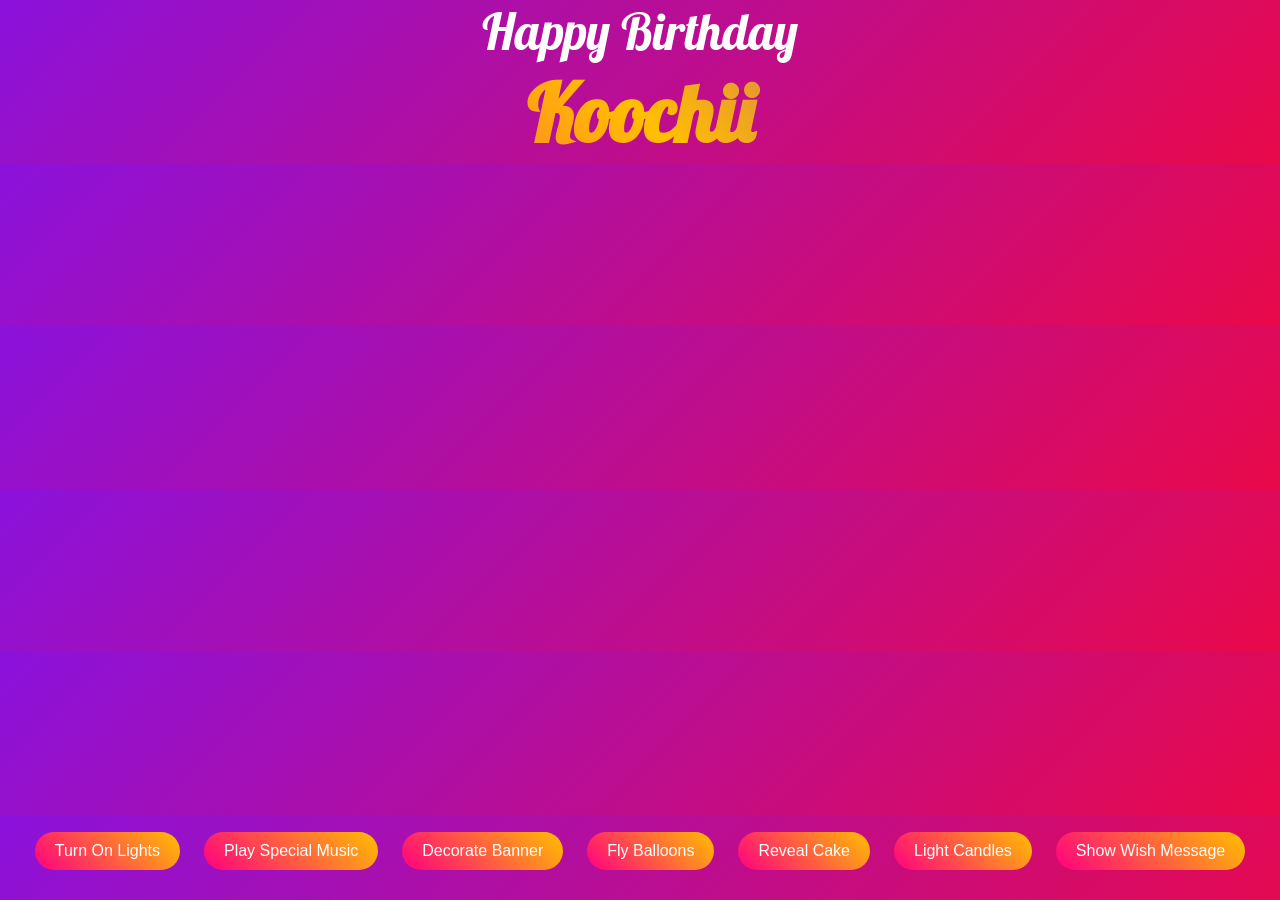
<file: celeb1.html>
<!DOCTYPE html>
<html lang="en">
<head>
    <title>Happy Birthday Koochii!!</title>
    <meta charset="UTF-8" />
    <meta name="viewport" content="width=device-width, initial-scale=1.0">
    <link href="https://fonts.googleapis.com/css?family=Lobster|Montserrat" rel="stylesheet">
    <style>
        body {
            font-family: 'Montserrat', sans-serif;
            background: linear-gradient(135deg, #8b12dc, #e90949);
            margin: 0;
            padding: 0;
            text-align: center;
            overflow-x: hidden;
            position: relative;
            transition: background 1s ease-in-out;
        }

        .balloons {
            position: absolute;
            bottom: -150px;
            font-size: 3rem;
            display: inline-block;
            animation: floatUp 7s ease-in-out infinite;
        }

        @keyframes floatUp {
            0% { bottom: -150px; opacity: 0; }
            50% { opacity: 1; }
            100% { bottom: 100%; opacity: 0; }
        }

        .cake {
            position: relative;
            width: 250px;
            height: 200px;
            margin: 25px auto;
            background: #ce6b07;
            border-radius: 50% 50% 0 0;
            box-shadow: 0px 20px 30px rgba(0, 0, 0, 0.4);
            display: none;
        }

        .cake .velas {
            display: flex;
            justify-content: space-around;
            position: relative;
            top: -20px;
        }

        .cake .fuego {
            width: 10px;
            height: 10px;
            background: #8b12dc;
            border-radius: 50%;
            animation: flicker 0.5s infinite alternate;
        }

        @keyframes flicker {
            0% { opacity: 1; }
            50% { opacity: 0.8; }
            100% { opacity: 1; }
        }

        .cake .bizcocho {
            background: #fff066;
            border-radius: 50%;
            width: 100%;
            height: 20px;
            position: absolute;
            bottom: 0;
        }

        .cake .cake-text {
            position: absolute;
            top: 50%;
            left: 50%;
            transform: translate(-50%, -50%);
            font-size: 24px;
            font-family: 'Lobster', monospace;
            color: #700303;
        }

        button {
            background: linear-gradient(45deg, #ff0080, #ffbf00);
            border: none;
            padding: 10px 20px;
            color: white;
            font-size: 16px;
            border-radius: 50px;
            margin: 10px;
            cursor: pointer;
            transition: background 0.5s, transform 0.3s;
        }

        button:hover {
            background: linear-gradient(45deg, #ffbf00, #ff0080);
            transform: scale(1.1);
        }

        .message p {
            font-size: 50px;
            font-family: 'Lobster', cursive;
            color: #fff;
            margin: 0;
        }

        .message .koochii {
            font-size: 80px;
            font-weight: bold;
            background: linear-gradient(45deg, #ff0080, #ffbf00, #8b12dc);
            -webkit-background-clip: text;
            color: transparent;
            animation: animateText 3s infinite;
        }

        @keyframes animateText {
            0% {
                background-position: 0% 50%;
            }
            50% {
                background-position: 100% 50%;
            }
            100% {
                background-position: 0% 50%;
            }
        }

        .wish-message {
            font-size: 40px;
            color: #fff;
            margin-top: 20px;
            display: none;
            font-family: cursive;
        }

        .container {
            position: relative;
        }

        .navbar {
            position: fixed;
            bottom: 20px;
            width: 100%;
            z-index: 1000;
        }

        .banner {
            position: relative;
            top: -100px; /* Start hidden above the viewport */
            width: 100%;
            background-color: #ffccff; /* Default background color */
            padding: 10px 0;
            color: #ff0080; /* Default text color */
            font-size: 30px;
            z-index: 0;
            display: none; /* Initially hidden */
        }

        .border-balloons {
            position: absolute;
            width: 100%;
            height: 100%;
            top: 0;
            left: 0;
            pointer-events: none;
        }

        .balloon {
            width: 50px;
            height: 80px;
            border-radius: 50%;
            position: absolute;
            background-color: red;
        }

        /* Balloon positions for borders */
        .border-balloons .top-balloon { top: -50px; left: 50%; }
        .border-balloons .bottom-balloon { bottom: -50px; left: 50%; }
        .border-balloons .left-balloon { top: 50%; left: -50px; }
        .border-balloons .right-balloon { top: 50%; right: -50px; }

        @media screen and (max-width: 768px) {
            .cake {
                width: 150px;
                height: 100px;
            }
            .message p {
                font-size: 30px;
            }
            button {
                font-size: 14px;
                padding: 8px 15px;
            }
        }
    </style>
</head>
<body>
    <audio class="song" id="birthday_song" autoplay loop>
        <source src="hbd.mp3" type="audio/mp3">
        Your browser doesn't support audio playback.
    </audio>

    <div class="container">
        <div class="banner" id="banner">🎉 Happy Birthday Koochii 🎉</div>

        <div class="message">
            <p>Happy Birthday</p>
            <p class="koochii">Koochii</p>
        </div>

        <div class="cake" id="cake">
            <div class="velas">
                <div class="fuego"></div>
                <div class="fuego"></div>
                <div class="fuego"></div>
                <div class="fuego"></div>
                <div class="fuego"></div>
            </div>
            <div class="bizcocho"></div>
            <div class="cake-text">Happy Birthday 
                Koochii<br/>😺👻</div>
        </div>

        <div class="wish-message" id="wish_message">
            <p>🎉 Happy Birthday Koochii! Wishing you love, happiness, and all the best! 🎉</p>
        </div>

        <div class="navbar">
            <button id="turn_on">Turn On Lights</button>
            <button id="play">Play Special Music</button>
            <button id="banner_coming">Decorate Banner</button>
            <button id="balloons_flying">Fly Balloons</button>
            <button id="cake_fadein">Reveal Cake</button>
            <button id="light_candle">Light Candles</button>
            <button id="show_wish">Show Wish Message</button>
        </div>

        <div class="border-balloons" id="border-balloons"></div>
    </div>

    <script src="https://ajax.googleapis.com/ajax/libs/jquery/1.11.2/jquery.min.js"></script>
    <script>
        $(document).ready(function() {
            // Button for turning on the lights with a glow effect
            $('#turn_on').click(function() {
                $('body').css('background', 'radial-gradient(circle, #fff, #ff6666, #ffccff)');
                // Change font color when lights are turned on
                $('.message p').css('color', '#000'); // Change message font color
                $('#banner').css('color', '#000'); // Change banner font color
                $('.wish-message').css('color', '#000'); // Change wish message font color
            });

            // Button for playing music
            $('#play').click(function() {
                var audio = document.getElementById('birthday_song');
                audio.play();
            });

            // Button for flying balloons
            $('#balloons_flying').click(function() {
                addMoreBalloons();
            });

            // Button for showing the cake
            $('#cake_fadein').click(function() {
                $('#cake').fadeIn('slow');
            });

            // Button for lighting the candles
            $('#light_candle').click(function() {
                $('.fuego').css('background', '#ffbf00');
            });

            // Button for showing the wish message
            $('#show_wish').click(function() {
                $('#wish_message').fadeIn('slow');
            });

            // Button for decorating banner
            $('#banner_coming').click(function() {
                $('#banner').slideDown('slow');
            });

            // Function to add balloons dynamically
            function addMoreBalloons() {
                for (var i = 0; i < 20; i++) {
                    var balloon = $("<div class='balloons'>🎈</div>");
                    var position = Math.floor(Math.random() * $(window).width());
                    balloon.css({ 'left': position + 'px' });
                    $('body').append(balloon);
                }
            }
        });
    </script>
</body>
</html>
</file>
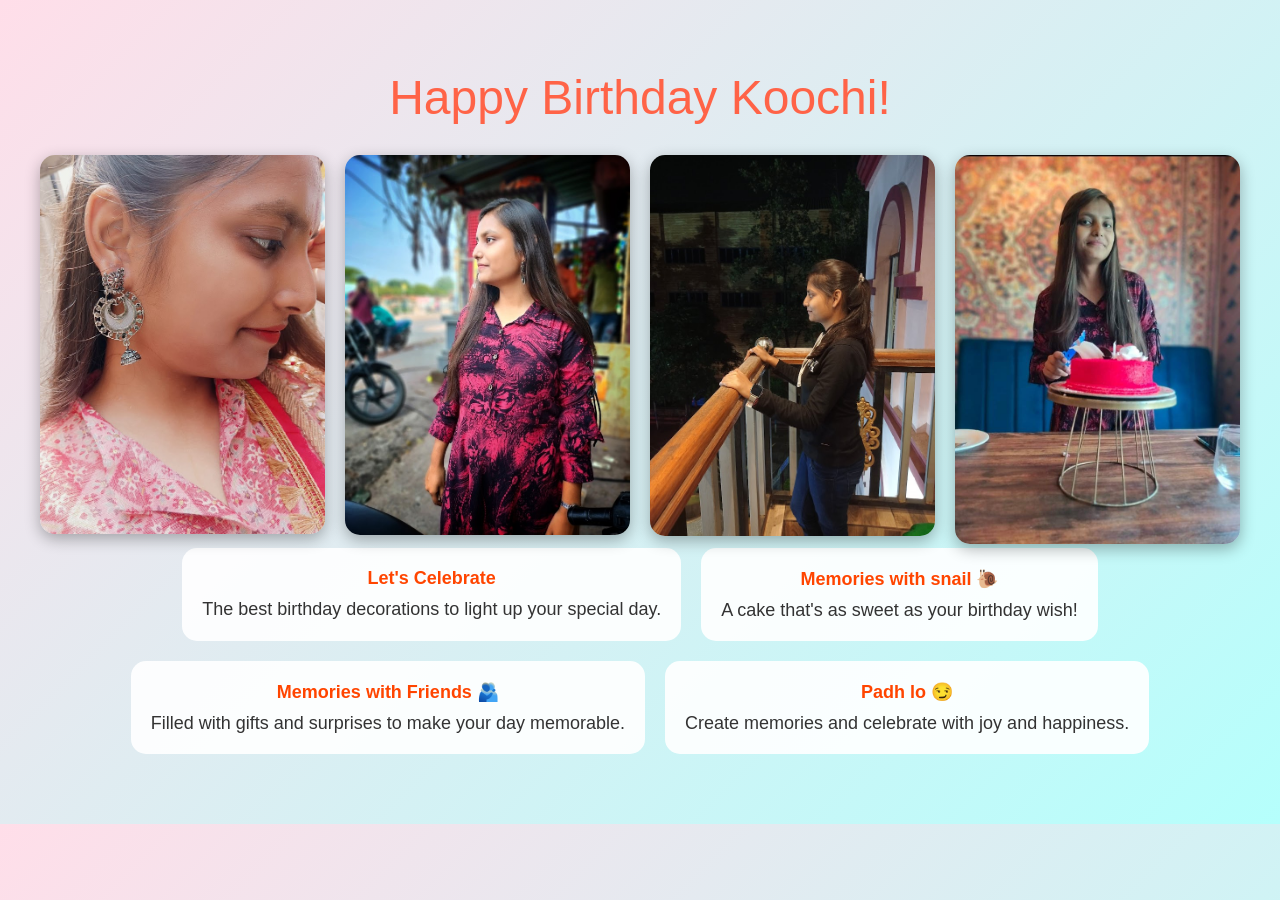
<file: koochi.html>
<!DOCTYPE html>
<html lang="en">
<head>
    <meta charset="UTF-8">
    <meta name="viewport" content="width=device-width, initial-scale=1.0">
    <title>Birthday Celebration</title>
    <style>
        body {
            font-family: 'Comic Sans MS', sans-serif;
            margin: 0;
            padding: 0;
            background: linear-gradient(135deg, #FFDEE9, #B5FFFC);
            overflow-x: hidden;
            color: #fff;
        }

        .container {
            max-width: 1200px; /* Increased width for better layout */
            margin: 50px auto;
            text-align: center;
            padding: 20px;
        }

        .title {
            font-size: 48px;
            margin-bottom: 30px;
            color: #FF6347;
            animation: pop-in 1.5s ease-out;
        }

        /* Balloons animation */
        .balloons {
            position: fixed;
            bottom: -150px;
            left: 0;
            width: 100%;
            height: 300px;
            z-index: -1;
            overflow: hidden;
        }

        .balloon {
            width: 60px;
            height: 80px;
            background-color: rgba(255, 99, 71, 0.7);
            border-radius: 50%;
            position: absolute;
            bottom: 0;
            animation: rise 5s infinite ease-in-out;
            box-shadow: 2px 2px 20px rgba(0, 0, 0, 0.1);
        }

        .balloon:nth-child(1) { left: 10%; animation-delay: 2s; background: #FF69B4; }
        .balloon:nth-child(2) { left: 15%; animation-delay: 3s; background: #FFD700; }
        .balloon:nth-child(3) { left: 25%; animation-delay: 4s; background: #32CD32; }
        .balloon:nth-child(4) { left: 35%; animation-delay: 2s; background: #87CEFA; }
        .balloon:nth-child(5) { left: 45%; animation-delay: 5s; background: #FF4500; }
        .balloon:nth-child(6) { left: 55%; animation-delay: 3s; background: #FFB6C1; }
        .balloon:nth-child(7) { left: 65%; animation-delay: 4s; background: #00FA9A; }
        .balloon:nth-child(8) { left: 75%; animation-delay: 1s; background: #FF6347; }
        .balloon:nth-child(9) { left: 85%; animation-delay: 6s; background: #4682B4; }
        .balloon:nth-child(10) { left: 95%; animation-delay: 4s; background: #DA70D6; }

        @keyframes rise {
            0% { transform: translateY(0); }
            100% { transform: translateY(-1000px); }
        }

        .content {
            display: flex;
            flex-wrap: wrap;
            gap: 20px;
            justify-content: center;
        }

        .image-box {
            flex: 1;
            min-width: 280px;
            transition: transform 0.5s ease;
            perspective: 1000px;
        }

        .image-box img {
            width: 100%;
            height: auto;
            border-radius: 15px;
            box-shadow: 0 5px 15px rgba(0, 0, 0, 0.3);
            transform-style: preserve-3d;
            transform: rotateY(0deg);
        }

        .image-box:hover img {
            transform: rotateY(15deg);
        }

        .text-box {
            background-color: rgba(255, 255, 255, 0.9);
            color: #333;
            padding: 20px;
            border-radius: 15px;
            text-align: center;
            font-size: 18px;
            transition: transform 0.5s ease;
            min-width: 280px;
        }

        .text-box:hover {
            transform: rotateX(10deg) scale(1.05);
            box-shadow: 0 5px 20px rgba(0, 0, 0, 0.2);
        }

        .subheading {
            font-weight: bold;
            margin-bottom: 10px;
            color: #FF4500;
        }

        /* 3D Pop Animation */
        @keyframes pop-in {
            0% {
                transform: scale(0);
                opacity: 0;
            }
            100% {
                transform: scale(1);
                opacity: 1;
            }
        }

        /* Link Styling */
        a {
            color: #FF4500;
            text-decoration: none;
            font-weight: bold;
        }
        a:hover {
            color: #FF6347;
            text-decoration: underline;
        }
    </style>
</head>
<body>

    <!-- Balloons floating in background -->
    <div class="balloons">
        <div class="balloon"></div>
        <div class="balloon"></div>
        <div class="balloon"></div>
        <div class="balloon"></div>
        <div class="balloon"></div>
        <div class="balloon"></div>
        <div class="balloon"></div>
        <div class="balloon"></div>
        <div class="balloon"></div>
        <div class="balloon"></div>
    </div>

    <div class="container">
        <div class="title">Happy Birthday Koochi!</div>

        <div class="content">
            <div class="image-box">
                <img src="Image1.jpg" alt="Image1">
            </div>
            <div class="image-box">
                <img src="Image2.jpeg" alt="Image2">
            </div>
            <div class="image-box">
                <img src="IMG_20221204_185600.jpg" alt="Image3">
            </div>
            <div class="image-box">
                <img src="Image4.jpg" alt="Birthday Decorations">
            </div>
        </div>

        <div class="content">
            <div class="text-box">
                <div class="subheading"><a href="celeb1.html">Let's Celebrate</a></div>
                The best birthday decorations to light up your special day.
            </div>

            <div class="text-box">
                <div class="subheading"><a href="snail.html">Memories with snail 🐌</a></div>
                A cake that's as sweet as your birthday wish!
            </div>

            <div class="text-box">
                <div class="subheading"><a href="friends.html">Memories with Friends 🫂</a></div>
                Filled with gifts and surprises to make your day memorable.
            </div>

            <div class="text-box">
                <div class="subheading"><a href="personal.html">Padh lo 😏</a></div>
                Create memories and celebrate with joy and happiness.
            </div>
        </div>
    </div>

</body>
</html>
</file>
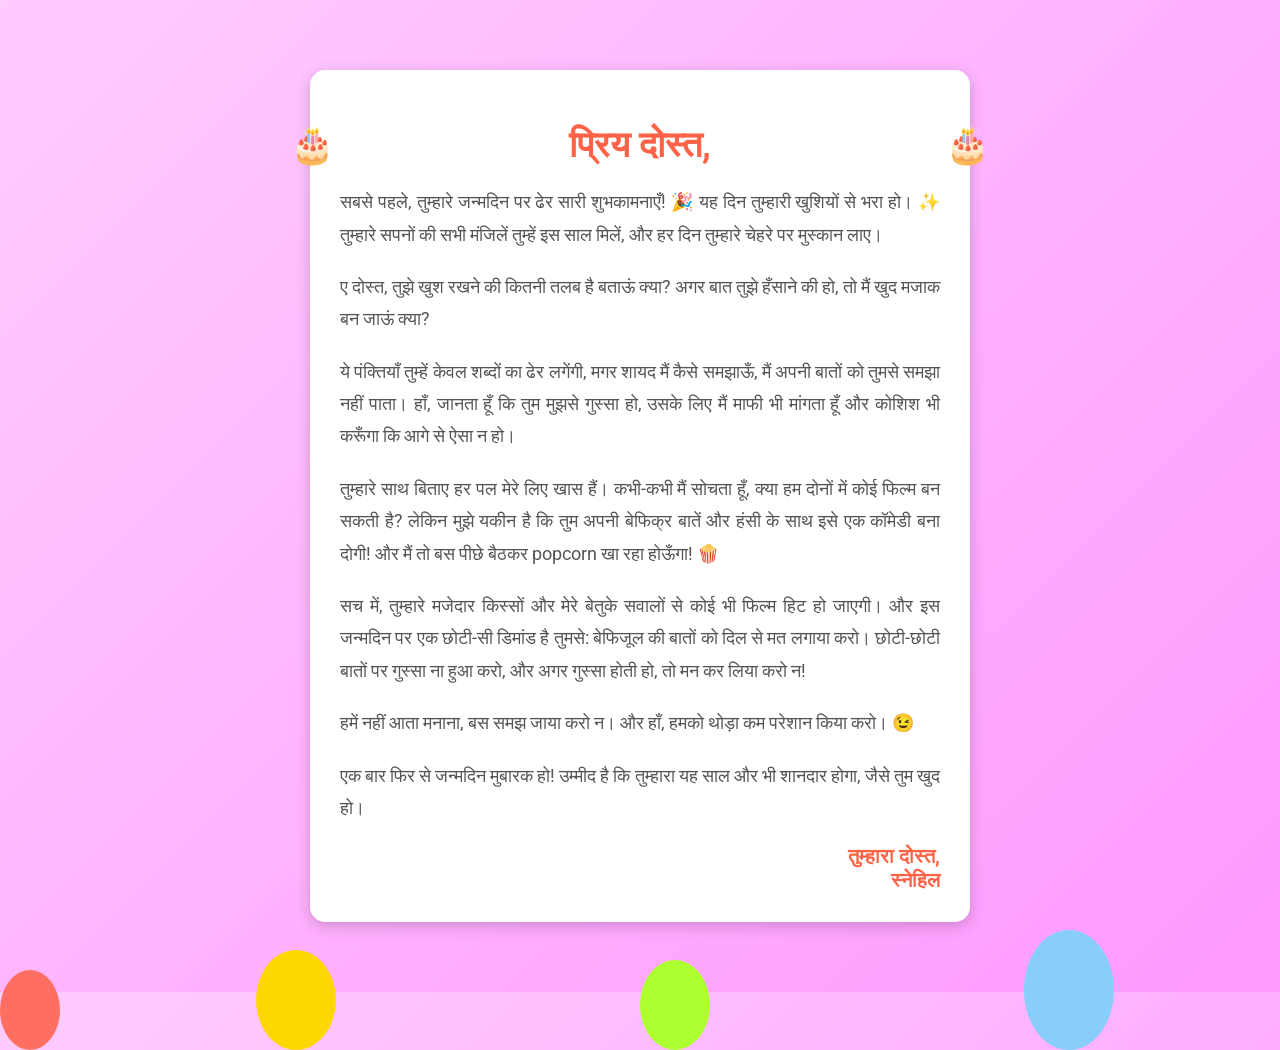
<file: personal.html>
<!DOCTYPE html>
<html lang="hi">
<head>
    <meta charset="UTF-8">
    <meta name="viewport" content="width=device-width, initial-scale=1.0">
    <title>जन्मदिन की शुभकामनाएँ!</title>
    <style>
        @import url('https://fonts.googleapis.com/css2?family=Roboto:wght@400;700&display=swap');
        
        body {
            font-family: 'Roboto', sans-serif;
            margin: 0;
            padding: 20px;
            background: linear-gradient(135deg, #ffccff 0%, #ff99ff 100%);
            color: #333;
            animation: background-move 10s infinite alternate;
        }

        @keyframes background-move {
            from { background-position: 0 0; }
            to { background-position: 100% 100%; }
        }

        .container {
            max-width: 600px;
            margin: 50px auto;
            background-color: #ffffff;
            padding: 30px;
            border-radius: 15px;
            box-shadow: 0 4px 15px rgba(0, 0, 0, 0.2);
            text-align: center;
        }

        h1 {
            font-size: 36px;
            color: #ff6347;
            margin-bottom: 20px;
            text-transform: uppercase;
            position: relative;
        }

        h1::before, h1::after {
            content: '🎂';
            font-size: 36px;
            position: absolute;
        }

        h1::before {
            left: -50px;
        }

        h1::after {
            right: -50px;
        }

        p {
            font-size: 18px;
            line-height: 1.8;
            color: #555;
            margin-bottom: 20px;
            text-align: justify;
        }

        .signature {
            text-align: right;
            font-size: 20px;
            font-weight: bold;
            margin-top: 20px;
            color: #ff6347;
        }

        .balloons {
            position: absolute;
            top: 0;
            left: 50%;
            transform: translateX(-50%);
            z-index: -1;
            width: 100%;
            height: 100vh;
            pointer-events: none;
        }

        .balloon {
            width: 60px;
            height: 80px;
            background-color: #FF6F61;
            border-radius: 50%;
            position: absolute;
            bottom: -150px;
            animation: float 6s infinite ease-in-out;
        }

        .balloon:nth-child(2) {
            background-color: #FFD700;
            width: 80px;
            height: 100px;
            left: 20%;
            animation-duration: 5.5s;
        }

        .balloon:nth-child(3) {
            background-color: #ADFF2F;
            width: 70px;
            height: 90px;
            left: 50%;
            animation-duration: 6.5s;
        }

        .balloon:nth-child(4) {
            background-color: #87CEFA;
            width: 90px;
            height: 120px;
            left: 80%;
            animation-duration: 7.5s;
        }

        @keyframes float {
            0% {
                transform: translateX(0) translateY(0);
            }
            50% {
                transform: translateX(30px) translateY(-100px);
            }
            100% {
                transform: translateX(0) translateY(0);
            }
        }
    </style>
</head>
<body>

    <div class="container">
        <h1>प्रिय दोस्त,</h1>
        <p>
            सबसे पहले, तुम्हारे जन्मदिन पर ढेर सारी शुभकामनाएँ! 🎉 
            यह दिन तुम्हारी खुशियों से भरा हो। ✨
            तुम्हारे सपनों की सभी मंजिलें तुम्हें इस साल मिलें, और हर दिन तुम्हारे चेहरे पर मुस्कान लाए।
        </p>
        <p>
            ए दोस्त, तुझे खुश रखने की कितनी तलब है बताऊं क्या? 
            अगर बात तुझे हँसाने की हो, तो मैं खुद मजाक बन जाऊं क्या?
        </p>
        <p>
            ये पंक्तियाँ तुम्हें केवल शब्दों का ढेर लगेंगी, 
            मगर शायद मैं कैसे समझाऊँ, मैं अपनी बातों को तुमसे समझा नहीं पाता। 
            हाँ, जानता हूँ कि तुम मुझसे गुस्सा हो, 
            उसके लिए मैं माफी भी मांगता हूँ और कोशिश भी करूँगा कि आगे से ऐसा न हो।
        </p>
        <p>
            तुम्हारे साथ बिताए हर पल मेरे लिए खास हैं। 
            कभी-कभी मैं सोचता हूँ, क्या हम दोनों में कोई फिल्म बन सकती है? 
            लेकिन मुझे यकीन है कि तुम अपनी बेफिक्र बातें और हंसी के साथ इसे एक कॉमेडी बना दोगी! 
            और मैं तो बस पीछे बैठकर popcorn खा रहा होऊँगा! 🍿
        </p>
        <p>
            सच में, तुम्हारे मजेदार किस्सों और मेरे बेतुके सवालों से कोई भी फिल्म हिट हो जाएगी। 
            और इस जन्मदिन पर एक छोटी-सी डिमांड है तुमसे: 
            बेफिजूल की बातों को दिल से मत लगाया करो। छोटी-छोटी बातों पर गुस्सा ना हुआ करो, 
            और अगर गुस्सा होती हो, तो मन कर लिया करो न!
        </p>
        <p>
            हमें नहीं आता मनाना, बस समझ जाया करो न। 
            और हाँ, हमको थोड़ा कम परेशान किया करो। 😉
        </p>
        <p>
            एक बार फिर से जन्मदिन मुबारक हो! 
            उम्मीद है कि तुम्हारा यह साल और भी शानदार होगा, जैसे तुम खुद हो।
        </p>
        <div class="signature">
            तुम्हारा दोस्त,<br>
            स्नेहिल
        </div>
    </div>

    <div class="balloons">
        <div class="balloon"></div>
        <div class="balloon"></div>
        <div class="balloon"></div>
        <div class="balloon"></div>
    </div>

</body>
</html>
</file>
